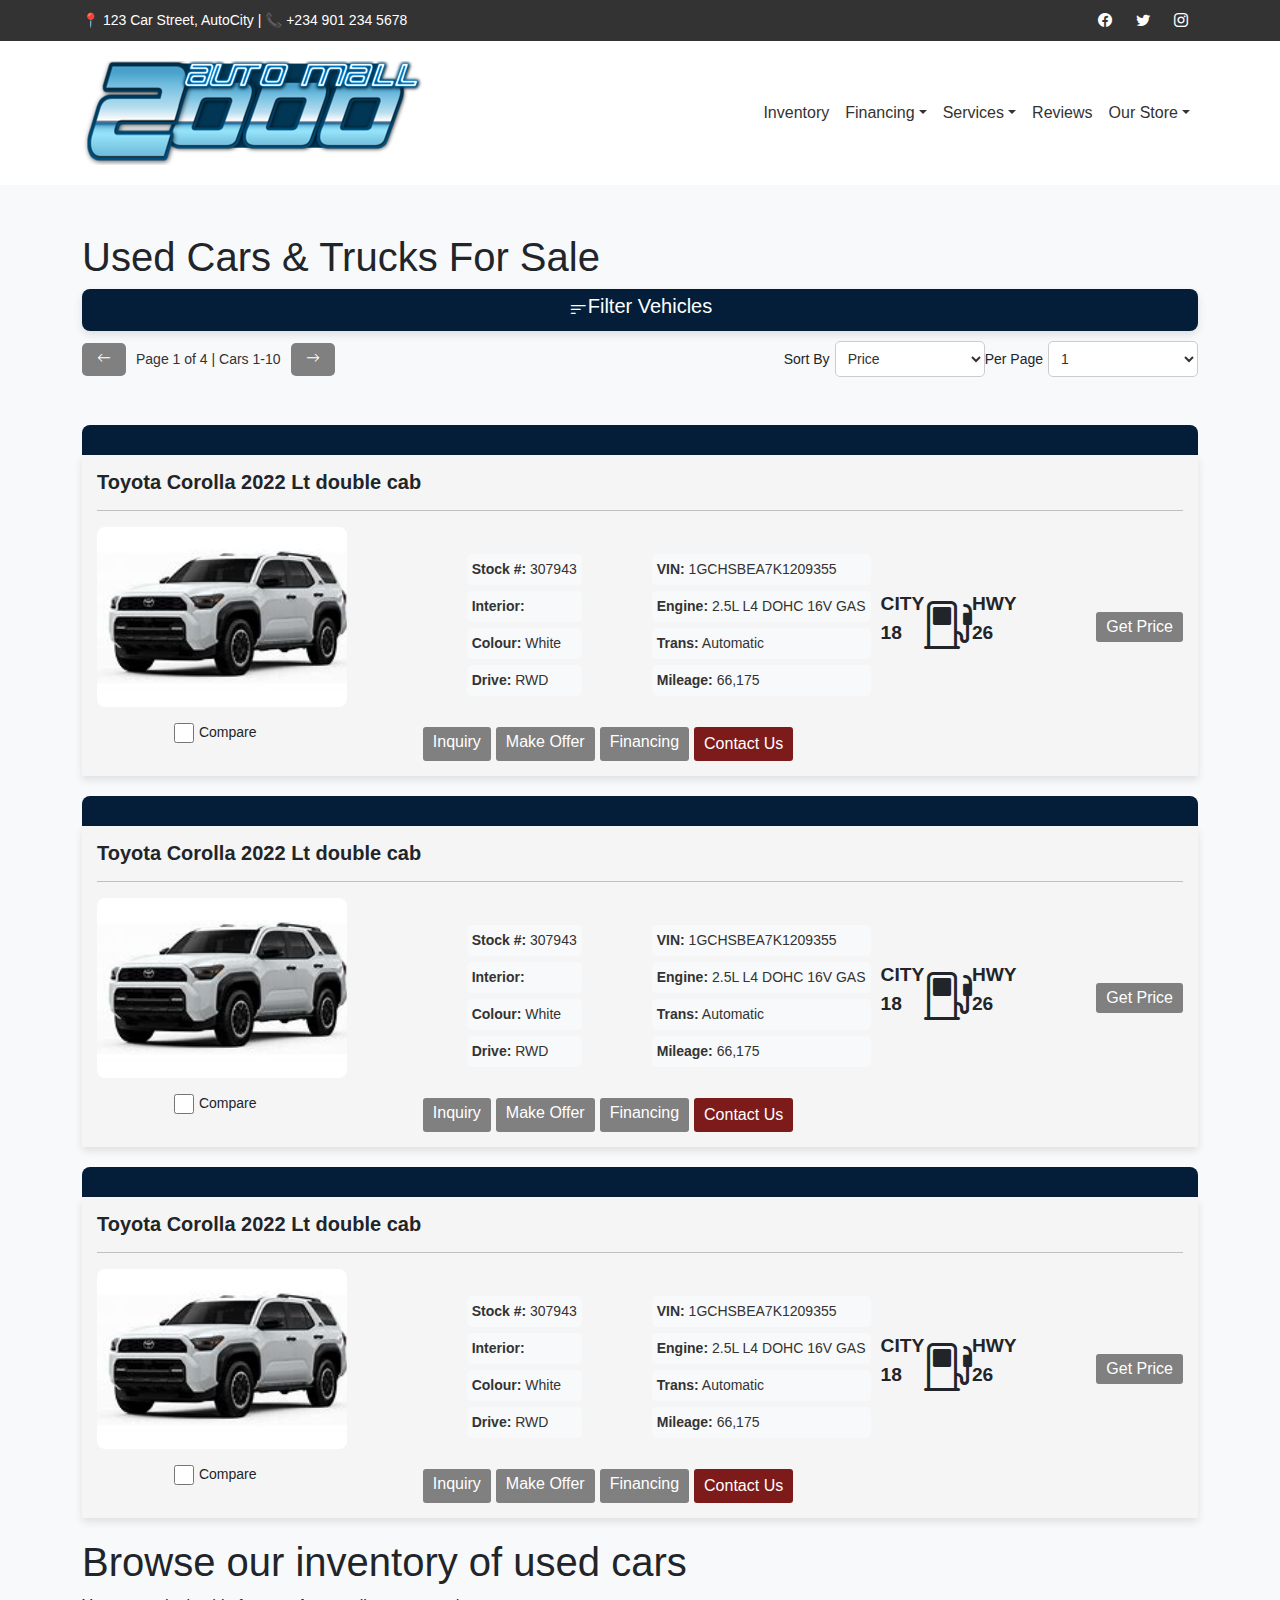
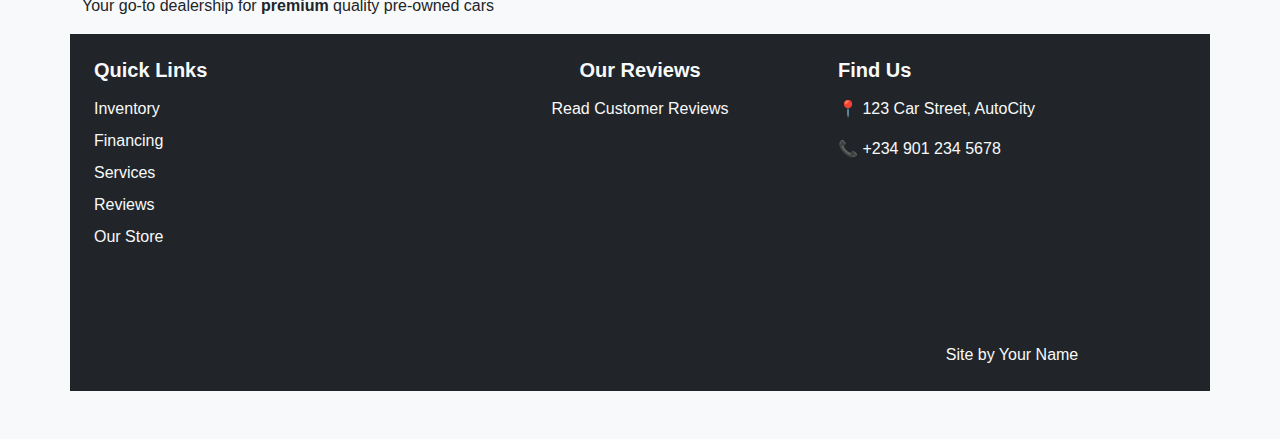
<file: Inventory/inventory.html>
<!DOCTYPE html>
<html lang="en">

<head>
    <meta charset="UTF-8">
    <meta name="viewport" content="width=device-width, initial-scale=1.0">
    <title>CarShop</title>
    <link rel="stylesheet" href="https://cdn.jsdelivr.net/npm/bootstrap@5.3.2/dist/css/bootstrap.min.css">
    <link rel="stylesheet" href="https://cdn.jsdelivr.net/npm/bootstrap-icons/font/bootstrap-icons.css">
    <link rel="stylesheet" href="./inventory.css" />
    <script src="https://cdn.jsdelivr.net/npm/bootstrap@5.3.2/dist/js/bootstrap.bundle.min.js"></script>
</head>

<body>
    <!----Header section-->
    <!-- Upper Header -->
    <div class="upper-header text-center">
        <div class="container d-flex justify-content-between align-items-center">
            <div>
                <span>📍 123 Car Street, AutoCity</span> |
                <span>📞 +234 901 234 5678</span>
            </div>
            <div class="social-icons">
                <a href="#"><i class="bi bi-facebook"></i></a>
                <a href="#"><i class="bi bi-twitter"></i></a>
                <a href="#"><i class="bi bi-instagram"></i></a>
            </div>
        </div>
    </div>

    <!-- Navigation Bar -->
    <nav class="navbar navbar-expand-lg">
        <div class="container">
            <a class="navbar-brand" href="../index.html">
                <img src="../assets/logo.png" alt="logo">
            </a>
            <button class="navbar-toggler" type="button" data-bs-toggle="collapse" data-bs-target="#navbarNav">
                <span class="navbar-toggler-icon"></span>
            </button>
            <div class="collapse navbar-collapse justify-content-end" id="navbarNav">
                <ul class="navbar-nav">
                    <li class="nav-item"><a class="nav-link" href="#">Inventory</a></li>
                    <li class="nav-item dropdown">
                        <a class="nav-link dropdown-toggle" href="#" id="financingDropdown" role="button" data-bs-toggle="dropdown">Financing</a>
                        <ul class="dropdown-menu">
                            <li><a class="dropdown-item" href="#">Loan Options</a></li>
                            <li><a class="dropdown-item" href="#">Lease Plans</a></li>
                        </ul>
                    </li>
                    <li class="nav-item dropdown">
                        <a class="nav-link dropdown-toggle" href="#" id="servicesDropdown" role="button" data-bs-toggle="dropdown">Services</a>
                        <ul class="dropdown-menu">
                            <li><a class="dropdown-item" href="#">Car Repair</a></li>
                            <li><a class="dropdown-item" href="#">Maintenance</a></li>
                        </ul>
                    </li>
                    <li class="nav-item"><a class="nav-link" href="#">Reviews</a></li>
                    <li class="nav-item dropdown">
                        <a class="nav-link dropdown-toggle" href="#" id="storeDropdown" role="button" data-bs-toggle="dropdown">Our Store</a>
                        <ul class="dropdown-menu">
                            <li><a class="dropdown-item" href="#">Locations</a></li>
                            <li><a class="dropdown-item" href="#">Contact Us</a></li>
                        </ul>
                    </li>
                </ul>
            </div>
        </div>
    </nav>
    <!-----End of Header Section-->
    </head>

    <body>
        <!---Filter Section-->
        <section>
            <div class="container my-5">
                <h1>Used Cars & Trucks For Sale</h1>
                <!-- Filter Section -->
                <div class="filter-section">
                    <div class="filter-header">
                        <i class="bi bi-filter-left filter-icon"></i>
                        <h5>Filter Vehicles</h5>

                    </div>
                </div>

                <!-- Sort and Pagination Section -->
                <div class="sort-pagination">
                    <div class="d-flex justify-content-between align-items-center">
                        <!-- Left side: Arrow buttons and Page info -->
                        <div class="pagination-left">
                            <button class="btn btn-outline-secondary prev-page">
                        <i class="bi bi-arrow-left"></i>
                    </button>
                            <span class="page-info">Page 1 of 4 | Cars 1-10</span>
                            <button class="btn btn-outline-secondary next-page">
                        <i class="bi bi-arrow-right"></i>
                    </button>
                        </div>

                        <!-- Right side: Sort and Per Page dropdowns -->
                        <div class="d-flex align-items-center">
                            <div class="sort-by">
                                <label for="sort-dropdown" class="mr-2">Sort By</label>
                                <select id="sort-dropdown" class="filter-dropdown">
                            <option value="price">Price</option>
                            <option value="mileage">Mileage</option>
                            <option value="year">Year</option>
                            <option value="Vehicle">Vehicle</option>
                        </select>
                            </div>
                            <div class="per-page ml-3">
                                <label for="per-page-dropdown" class="mr-2">Per Page</label>
                                <select id="per-page-dropdown" class="filter-dropdown">
                            <option value="1">1</option>
                            <option value="2">2</option>
                            <option value="3">3</option>
                        </select>
                            </div>
                        </div>
                    </div>

                </div>
            </div>
        </section>

        <div class="container my-5">
            <!-- Inventory Cards -->
            <div class="row">
                <!-- Car 1 -->
                <div class="col-md-12">
                    <div class="card-top">
                    </div>
                    <div class="card-box">
                        <div class="car-info">
                            <h4 class="car-title"><strong>Toyota Corolla 2022</strong> Lt double cab</h4>
                            <hr>
                            <div class="details-container">
                                <div class="car-image">
                                    <img src="../assets/1.jpeg" alt="Car1" class="car-img">
                                    <label class="compare-label">
                                        <input type="checkbox" class="compare-checkbox">
                                        Compare
                                    </label>
                                </div>
                                <div class="details-grid">

                                    <p class="details"><strong>Stock #:</strong> 307943</p>
                                    <p class="details"><strong>VIN:</strong> 1GCHSBEA7K1209355</p>
                                    <p class="details"><strong>Interior:</strong> </p>
                                    <p class="details"><strong>Engine:</strong> 2.5L L4 DOHC 16V GAS</p>
                                    <p class="details"><strong>Colour:</strong> White</p>
                                    <p class="details"><strong>Trans:</strong> Automatic</p>
                                    <p class="details"><strong>Drive:</strong> RWD</p>
                                    <p class="details"><strong>Mileage:</strong> 66,175</p>
                                </div>
                                <div class="details-grid">
                                    <div class="mileage-info">
                                        <p class="mileage-text">CITY 18</p>
                                        <i class="bi bi-fuel-pump fuel-icon"></i>
                                        <p class="mileage-text">HWY 26</p>
                                    </div>
                                </div>
                                <a href="#" class="btn">Get Price</a>
                            </div>

                            <div class="btn-box">
                                <a href="#" class="btn">Inquiry</a>
                                <a href="#" class="btn">Make Offer</a>
                                <a href="#" class="btn">Financing</a>
                                <a href="#" class="btn btn-contact">Contact Us</a>
                            </div>
                        </div>
                    </div>
                </div>
                <!-- Car 2 -->
                <div class="col-md-12">
                    <div class="card-top">
                    </div>
                    <div class="card-box">
                        <div class="car-info">
                            <h4 class="car-title"><strong>Toyota Corolla 2022</strong> Lt double cab</h4>
                            <hr>
                            <div class="details-container">
                                <div class="car-image">
                                    <img src="../assets/1.jpeg" alt="Car1" class="car-img">
                                    <label class="compare-label">
                                        <input type="checkbox" class="compare-checkbox">
                                        Compare
                                    </label>
                                </div>
                                <div class="details-grid">

                                    <p class="details"><strong>Stock #:</strong> 307943</p>
                                    <p class="details"><strong>VIN:</strong> 1GCHSBEA7K1209355</p>
                                    <p class="details"><strong>Interior:</strong> </p>
                                    <p class="details"><strong>Engine:</strong> 2.5L L4 DOHC 16V GAS</p>
                                    <p class="details"><strong>Colour:</strong> White</p>
                                    <p class="details"><strong>Trans:</strong> Automatic</p>
                                    <p class="details"><strong>Drive:</strong> RWD</p>
                                    <p class="details"><strong>Mileage:</strong> 66,175</p>
                                </div>
                                <div class="details-grid">
                                    <div class="mileage-info">
                                        <p class="mileage-text">CITY 18</p>
                                        <i class="bi bi-fuel-pump fuel-icon"></i>
                                        <p class="mileage-text">HWY 26</p>
                                    </div>
                                </div>
                                <a href="#" class="btn">Get Price</a>
                            </div>

                            <div class="btn-box">
                                <a href="#" class="btn">Inquiry</a>
                                <a href="#" class="btn">Make Offer</a>
                                <a href="#" class="btn">Financing</a>
                                <a href="#" class="btn btn-contact">Contact Us</a>
                            </div>
                        </div>
                    </div>
                </div>
                <!-- Car 3 -->
                <div class="col-md-12">
                    <div class="card-top">
                    </div>
                    <div class="card-box">
                        <div class="car-info">
                            <h4 class="car-title"><strong>Toyota Corolla 2022</strong> Lt double cab</h4>
                            <hr>
                            <div class="details-container">
                                <div class="car-image">
                                    <img src="../assets/1.jpeg" alt="Car1" class="car-img">
                                    <label class="compare-label">
                                        <input type="checkbox" class="compare-checkbox">
                                        Compare
                                    </label>
                                </div>
                                <div class="details-grid">

                                    <p class="details"><strong>Stock #:</strong> 307943</p>
                                    <p class="details"><strong>VIN:</strong> 1GCHSBEA7K1209355</p>
                                    <p class="details"><strong>Interior:</strong> </p>
                                    <p class="details"><strong>Engine:</strong> 2.5L L4 DOHC 16V GAS</p>
                                    <p class="details"><strong>Colour:</strong> White</p>
                                    <p class="details"><strong>Trans:</strong> Automatic</p>
                                    <p class="details"><strong>Drive:</strong> RWD</p>
                                    <p class="details"><strong>Mileage:</strong> 66,175</p>
                                </div>
                                <div class="details-grid">
                                    <div class="mileage-info">
                                        <p class="mileage-text">CITY 18</p>
                                        <i class="bi bi-fuel-pump fuel-icon"></i>
                                        <p class="mileage-text">HWY 26</p>
                                    </div>
                                </div>
                                <a href="#" class="btn">Get Price</a>
                            </div>

                            <div class="btn-box">
                                <a href="#" class="btn">Inquiry</a>
                                <a href="#" class="btn">Make Offer</a>
                                <a href="#" class="btn">Financing</a>
                                <a href="#" class="btn btn-contact">Contact Us</a>
                            </div>
                        </div>
                    </div>
                </div>
                <!---Inventory Text-->
                <div class="inventory-text">
                    <div>
                        <h1><span>Browse our inventory of used cars</span></h1>
                    </div>
                    <div>
                        <p>Your go-to dealership for <strong>premium</strong> quality pre-owned cars</p>
                    </div>
                </div>
    </body>
    <!-- Footer Section -->
    <footer class="footer bg-dark text-light py-4">
        <div class="container">
            <div class="row">
                <!-- Left: Navigation Links -->
                <div class="col-md-4">
                    <h5>Quick Links</h5>
                    <ul class="list-unstyled">
                        <li><a href="#" class="text-light text-decoration-none">Inventory</a></li>
                        <li><a href="#" class="text-light text-decoration-none">Financing</a></li>
                        <li><a href="#" class="text-light text-decoration-none">Services</a></li>
                        <li><a href="#" class="text-light text-decoration-none">Reviews</a></li>
                        <li><a href="#" class="text-light text-decoration-none">Our Store</a></li>
                    </ul>
                </div>

                <!-- Center: Our Reviews -->
                <div class="col-md-4 text-center">
                    <h5>Our Reviews</h5>
                    <a href="#" class="text-light text-decoration-none">Read Customer Reviews</a>
                </div>

                <!-- Right: Find Us (Address + Map) -->
                <div class="col-md-4">
                    <h5>Find Us</h5>
                    <p>📍 123 Car Street, AutoCity</p>
                    <p>📞 +234 901 234 5678</p>
                    <!-- Embedded Google Map -->
                    <div class="map-container">
                        <iframe src="https://www.google.com/maps/embed?pb=!1m18!1m12!1m3!1d3151.8354345093643!2d144.95373531547833!3d-37.81720997975151!2m3!1f0!2f0!3f0!3m2!1i1024!2i768!4f13.1!3m3!1m2!1s0x6ad65d5df1f4c3d7%3A0x5045675218ce6e0!2sMelbourne!5e0!3m2!1sen!2sau!4v1630972767925!5m2!1sen!2sau"
                            width="100%" height="150" style="border:0;" allowfullscreen="" loading="lazy">
                  </iframe>
                    </div>
                    <div class="text-center mt-3">
                        <p class="mb-0">Site by <a href="#" class="text-light text-decoration-none">Your Name</a></p>
                    </div>
                </div>
            </div>

            <!-- Bottom: Site By -->

        </div>
    </footer>

</html>
</file>
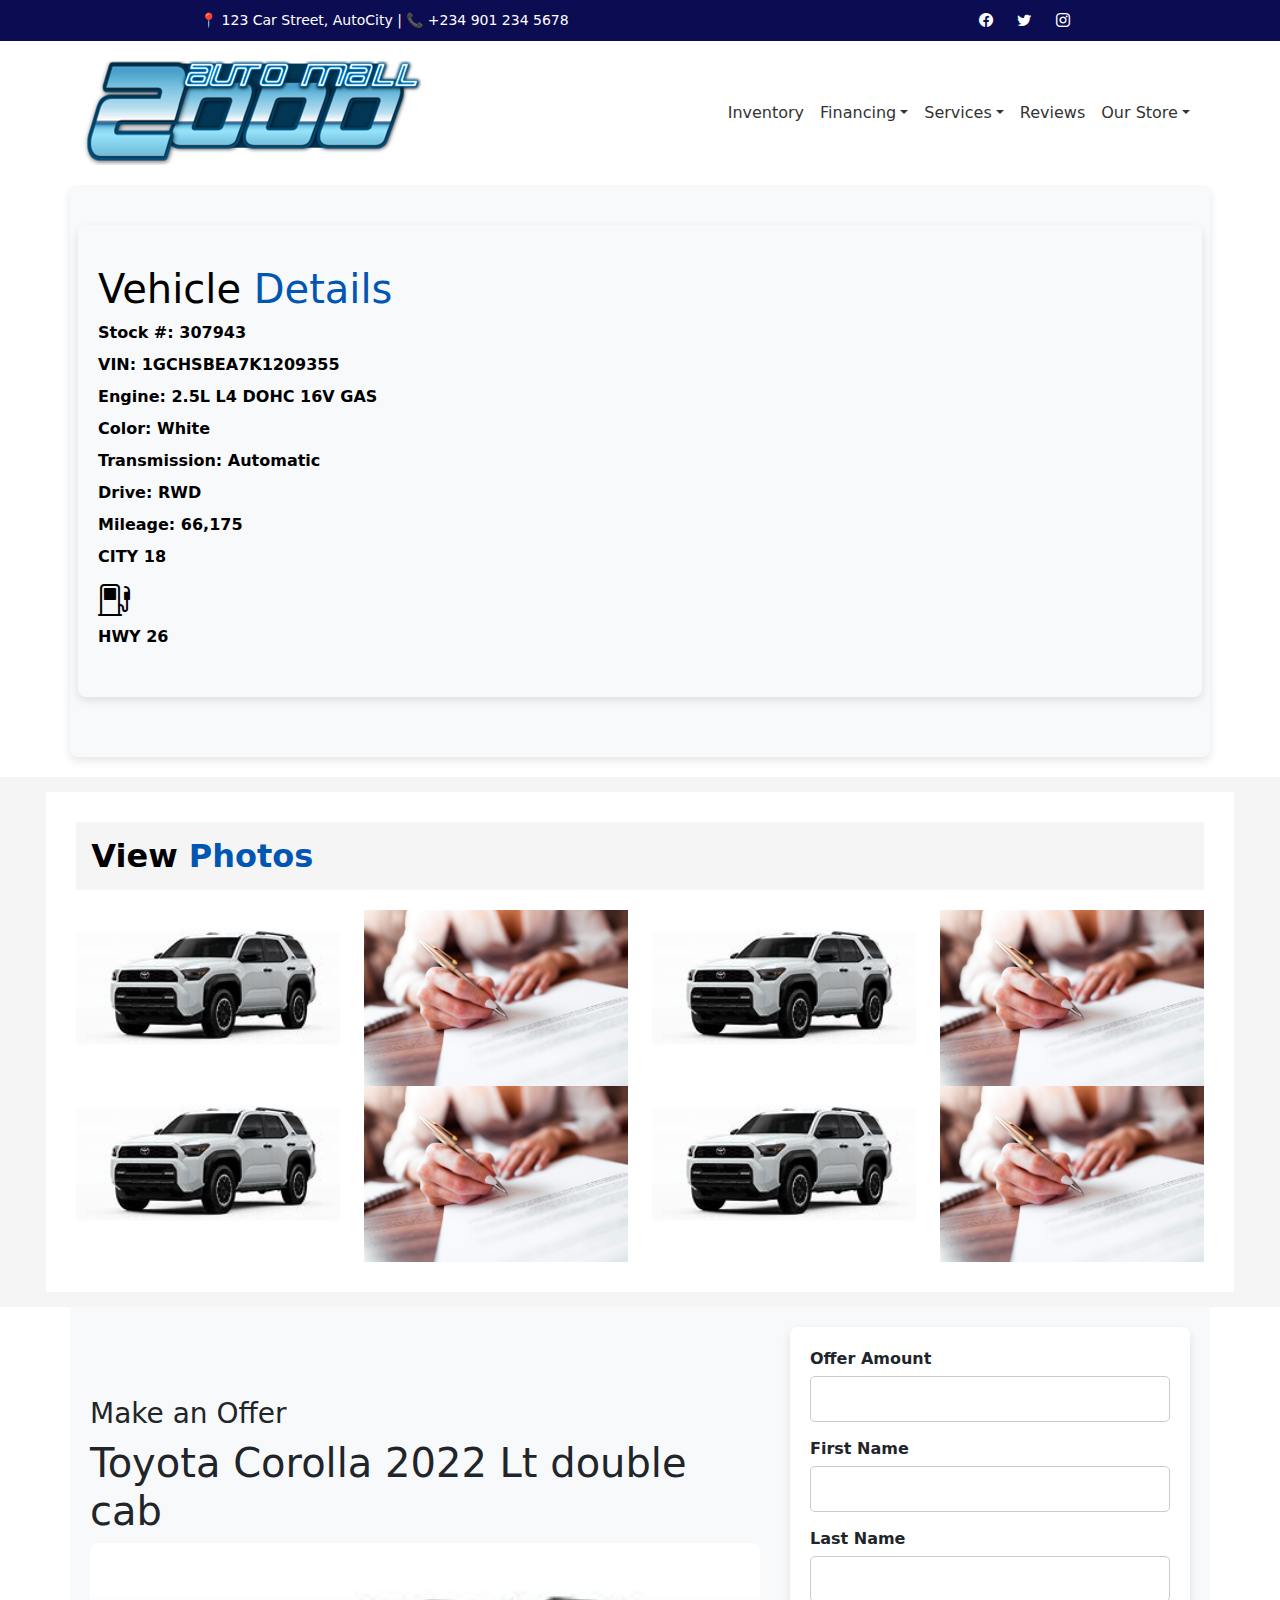
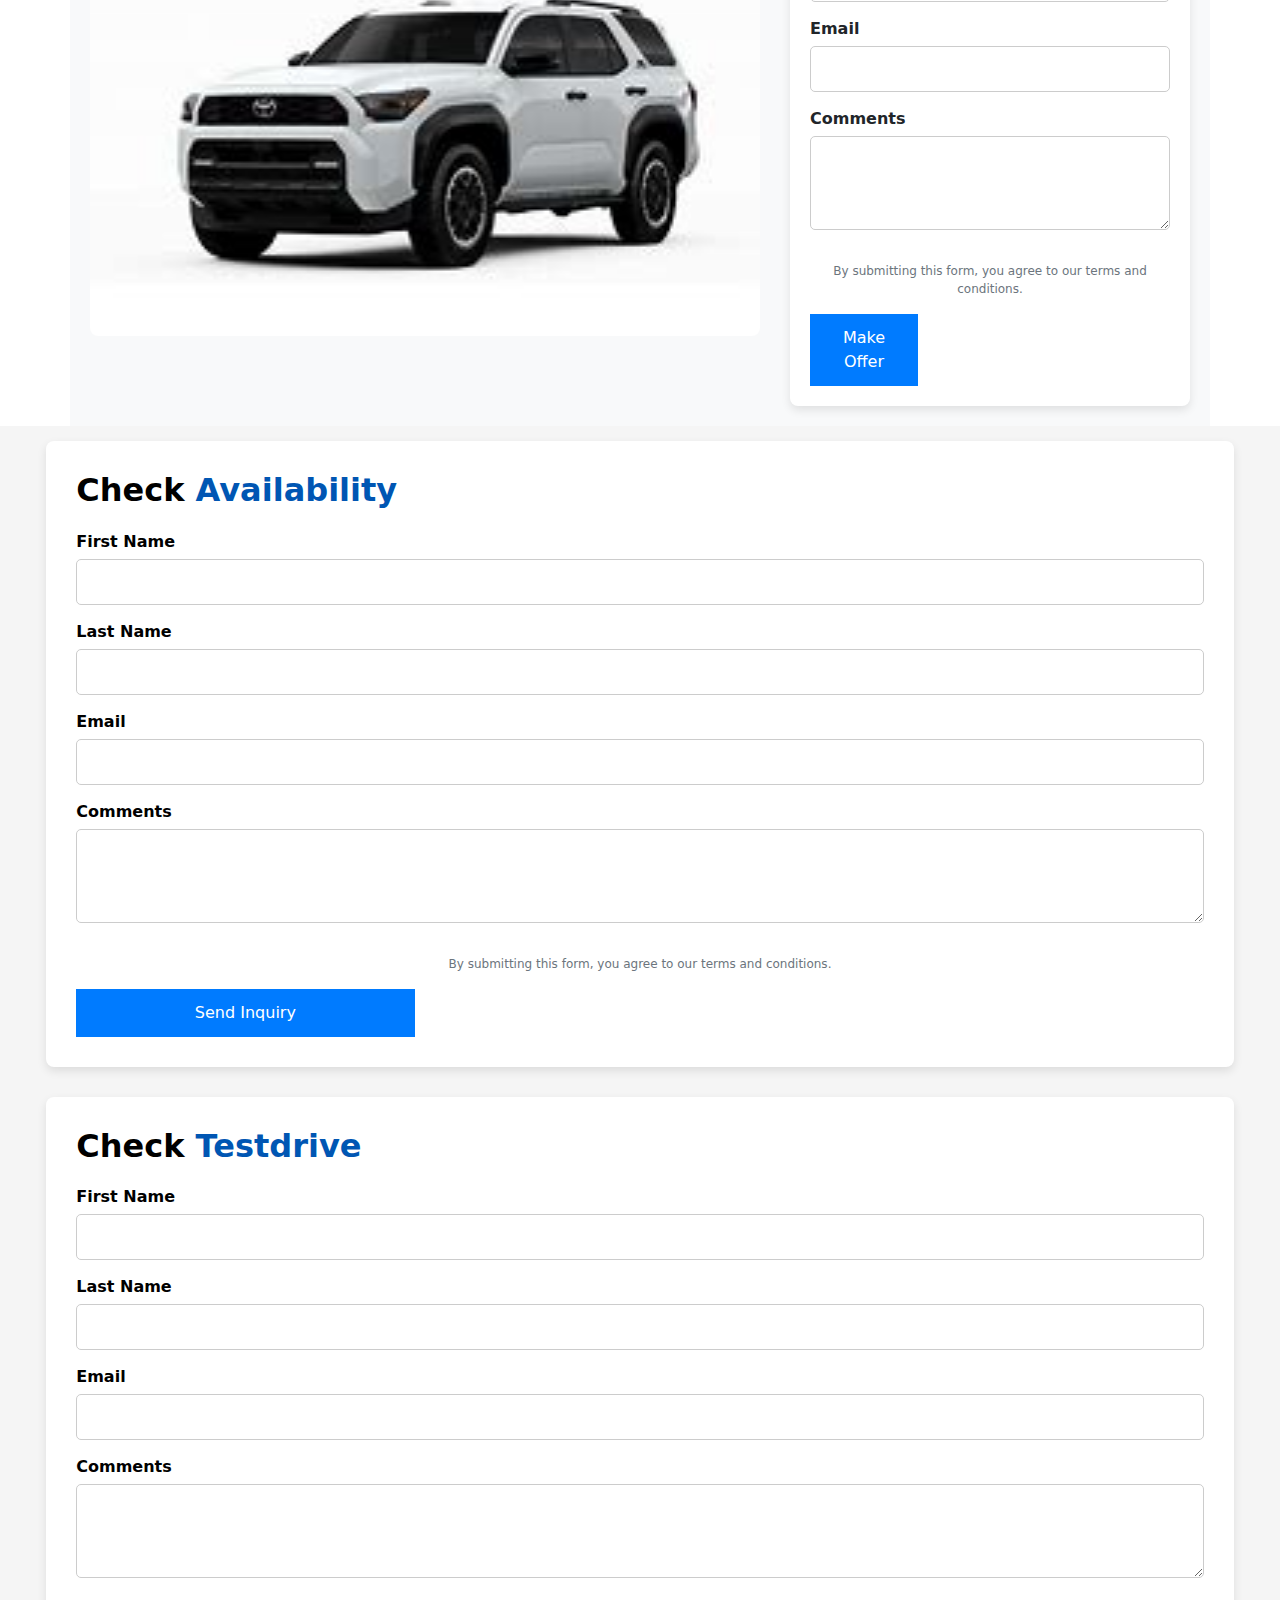
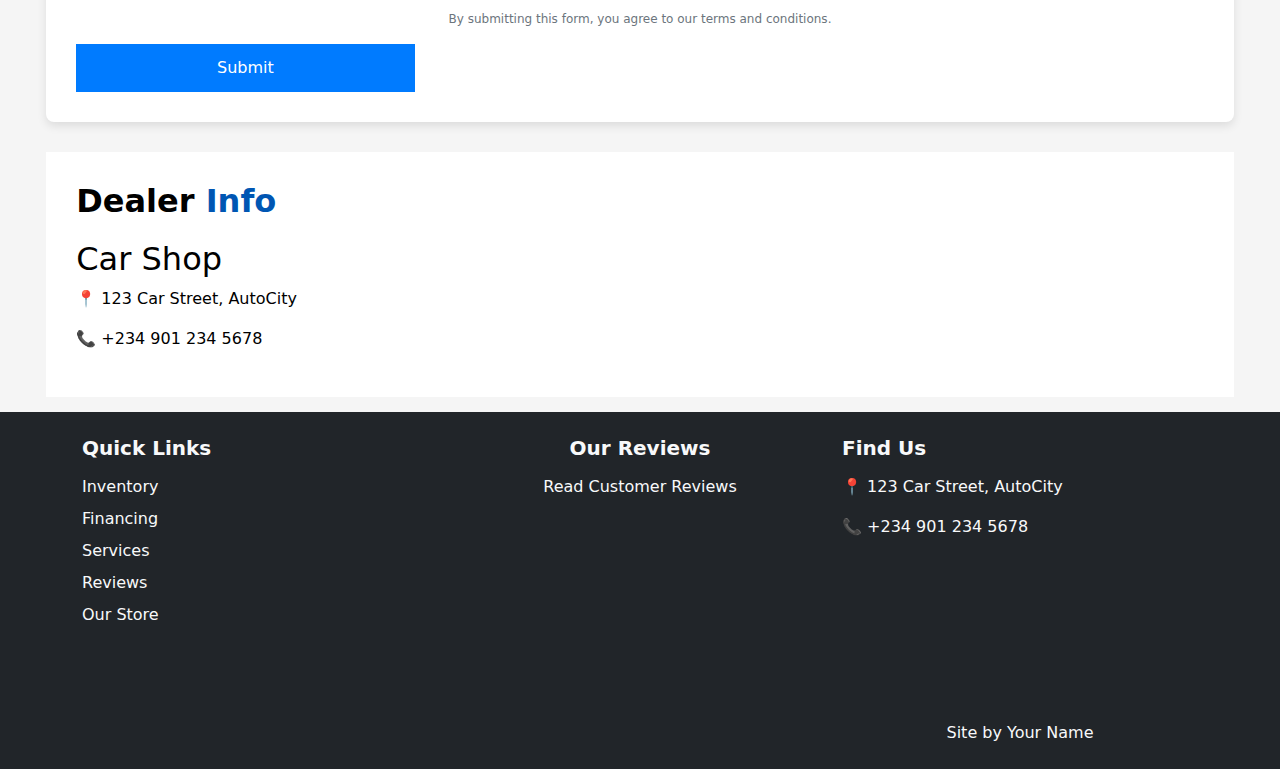
<file: Order-page/order.html>
<!DOCTYPE html>
<html lang="en">

<head>
    <meta charset="UTF-8">
    <meta name="viewport" content="width=device-width, initial-scale=1.0">
    <title>CarShop</title>
    <link rel="stylesheet" href="https://cdn.jsdelivr.net/npm/bootstrap@5.3.2/dist/css/bootstrap.min.css">
    <link rel="stylesheet" href="https://cdn.jsdelivr.net/npm/bootstrap-icons/font/bootstrap-icons.css">
    <link rel="stylesheet" href="order.css" />
    <script src="https://cdn.jsdelivr.net/npm/bootstrap@5.3.2/dist/js/bootstrap.bundle.min.js"></script>
</head>

<body>
    <!----Header section-->
    <!-- Upper Header -->
    <div class="upper-header text-center">
        <div class="upper">
            <div>
                <span>📍 123 Car Street, AutoCity</span> |
                <span>📞 +234 901 234 5678</span>
            </div>
            <div class="social-icons">
                <a href="#"><i class="bi bi-facebook"></i></a>
                <a href="#"><i class="bi bi-twitter"></i></a>
                <a href="#"><i class="bi bi-instagram"></i></a>
            </div>
        </div>
    </div>

    <!-- Navigation Bar -->
    <nav class="navbar navbar-expand-lg">
        <div class="container">
            <a class="navbar-brand" href="index.html">
                <img src="../assets/logo.png" alt="logo"></a>
            <button class="navbar-toggler" type="button" data-bs-toggle="collapse" data-bs-target="#navbarNav">
                <span class="navbar-toggler-icon"></span>
            </button>
            <div class="collapse navbar-collapse justify-content-end" id="navbarNav">
                <ul class="navbar-nav">
                    <li class="nav-item"><a class="nav-link" href="./Inventory/inventory.html">Inventory</a></li>
                    <li class="nav-item dropdown">
                        <a class="nav-link dropdown-toggle" href="#" id="financingDropdown" role="button" data-bs-toggle="dropdown">Financing</a>
                        <ul class="dropdown-menu">
                            <li><a class="dropdown-item" href="#">Loan Options</a></li>
                            <li><a class="dropdown-item" href="#">Lease Plans</a></li>
                        </ul>
                    </li>
                    <li class="nav-item dropdown">
                        <a class="nav-link dropdown-toggle" href="#" id="servicesDropdown" role="button" data-bs-toggle="dropdown">Services</a>
                        <ul class="dropdown-menu">
                            <li><a class="dropdown-item" href="#">Car Repair</a></li>
                            <li><a class="dropdown-item" href="#">Maintenance</a></li>
                        </ul>
                    </li>
                    <li class="nav-item"><a class="nav-link" href="#">Reviews</a></li>
                    <li class="nav-item dropdown">
                        <a class="nav-link dropdown-toggle" href="#" id="storeDropdown" role="button" data-bs-toggle="dropdown">Our Store</a>
                        <ul class="dropdown-menu">
                            <li><a class="dropdown-item" href="#">Locations</a></li>
                            <li><a class="dropdown-item" href="#">Contact Us</a></li>
                        </ul>
                    </li>
                </ul>
            </div>
        </div>
    </nav>
    <!-----End of Header Section-->
    <!---Vehicle description section-->
    <section class="container vehicle-desc">
        <div class="row">
            <div class="vehicle-desc">
                <h1 class="vehicle">Vehicle <span>Details</span> </h1>
                <p><strong>Stock #:</strong> <span id="vehicle-stock">307943</span></p>
                <p><strong>VIN:</strong> <span id="vehicle-vin">1GCHSBEA7K1209355</span></p>
                <p><strong>Engine:</strong> <span id="vehicle-engine">2.5L L4 DOHC 16V GAS</span></p>
                <p><strong>Color:</strong> <span id="vehicle-color">White</span></p>
                <p><strong>Transmission:</strong> <span id="vehicle-trans">Automatic</span></p>
                <p><strong>Drive:</strong> <span id="vehicle-drive">RWD</span></p>
                <p><strong>Mileage:</strong> <span id="vehicle-mileage">66,175</span></p>

                <!-- Fuel Economy -->
                <div class="mileage-info">
                    <p class="mileage-text">CITY <span id="city-mpg">18</span></p>
                    <i class="bi bi-fuel-pump fuel-icon"></i>
                    <p class="mileage-text">HWY <span id="highway-mpg">26</span></p>
                </div>
            </div>
        </div>
    </section>
    <!---gallery section-->
    <section class="gallery">
        <div class="gallerydits">
            <h1 class="gallery">View <span>Photos</span></h1>

            <!-- Image Gallery -->
            <div id="galleryGrid" class="row small">
                <div class="col-md-3 col-sm-4 col-6">
                    <img src="../assets/1.jpeg" alt="Car 1" class="gallery-img img-fluid">
                </div>
                <div class="col-md-3 col-sm-4 col-6">
                    <img src="../assets/c.jpeg" alt="Car 2" class="gallery-img img-fluid">
                </div>
                <div class="col-md-3 col-sm-4 col-6">
                    <img src="../assets/1.jpeg" alt="Car 3" class="gallery-img img-fluid">
                </div>
                <div class="col-md-3 col-sm-4 col-6">
                    <img src="../assets/c.jpeg" alt="Car 4" class="gallery-img img-fluid">
                </div>
                <div class="col-md-3 col-sm-4 col-6">
                    <img src="../assets/1.jpeg" alt="Car 3" class="gallery-img img-fluid">
                </div>
                <div class="col-md-3 col-sm-4 col-6">
                    <img src="../assets/c.jpeg" alt="Car 4" class="gallery-img img-fluid">
                </div>
                <div class="col-md-3 col-sm-4 col-6">
                    <img src="../assets/1.jpeg" alt="Car 3" class="gallery-img img-fluid">
                </div>
                <div class="col-md-3 col-sm-4 col-6">
                    <img src="../assets/c.jpeg" alt="Car 4" class="gallery-img img-fluid">
                </div>
            </div>
        </div>
    </section>

    <!-- Modal for Enlarged Image -->
    <div class="modal fade" id="imageModal" tabindex="-1">
        <div class="modal-dialog modal-dialog-centered">
            <div class="modal-content">
                <button type="button" class="btn-close m-2 ms-auto" data-bs-dismiss="modal"></button>
                <img id="modalImg" class="w-100">
            </div>
        </div>
    </div>
    <!----Make an offer-->
    <div class="container product-page">

        <!-- Image Section -->
        <div class="product-image">
            <div>
                <h3 class="text-right">Make an Offer</h3>

                <h1>Toyota Corolla 2022 Lt double cab</h1>
                <img src="../assets/1.jpeg" alt="Car Image">
            </div>
        </div>
        <!-- Offer Form -->
        <form id="offerForm" class="offer-form" action="https://formsubmit.co/meema4real@gmail.com" method="POST">


            <label for="offer">Offer Amount</label>
            <input type="number" id="offer" name="offer" required>

            <label for="firstName">First Name</label>
            <input type="text" id="firstName" name="firstName" required>

            <label for="lastName">Last Name</label>
            <input type="text" id="lastName" name="lastName" required>

            <label for="email">Email</label>
            <input type="email" id="email" name="email" required>

            <label for="comments">Comments</label>
            <textarea id="comments" name="comments" rows="3"></textarea>

            <p class="acknowledgement">By submitting this form, you agree to our terms and conditions.</p>

            <button type="submit">Make Offer</button>
        </form>
    </div>
    <!----Check Availability-->
    <div class="Availability">

        <form id="availabilityForm" class="offer-form" action="https://formsubmit.co/meema4real@gmail.com" method="POST">
            <h1> Check <span>Availability</span></h1>
            <label for="firstName">First Name</label>
            <input type="text" id="firstName" name="firstName" required>

            <label for="lastName">Last Name</label>
            <input type="text" id="lastName" name="lastName" required>

            <label for="email">Email</label>
            <input type="email" id="email" name="email" required>

            <label for="comments">Comments</label>
            <textarea id="comments" name="comments" rows="3"></textarea>

            <p class="acknowledgement">By submitting this form, you agree to our terms and conditions.</p>

            <button type="submit">Send Inquiry</button>
        </form>
    </div>
    <!----End of Check Availability-->
    <!----Test drive Section-->
    <div class="testdrive">

        <form id="testdriveForm" class="offer-form" action="https://formsubmit.co/meema4real@gmail.com" method="POST">
            <h1> Check <span>Testdrive</span></h1>
            <label for="firstName">First Name</label>
            <input type="text" id="firstName" name="firstName" required>

            <label for="lastName">Last Name</label>
            <input type="text" id="lastName" name="lastName" required>

            <label for="email">Email</label>
            <input type="email" id="email" name="email" required>

            <label for="comments">Comments</label>
            <textarea id="comments" name="comments" rows="3"></textarea>

            <p class="acknowledgement">By submitting this form, you agree to our terms and conditions.</p>

            <button type="submit">Submit</button>
        </form>
    </div>
    <!----End of Test drive Section-->
    <section class="dealerinfo">
        <div class="dealer">
            <h1>Dealer <span>Info</span></h1>
            <h2>Car Shop</h2>
            <p>📍 123 Car Street, AutoCity</p>
            <p>📞 +234 901 234 5678</p>
        </div>
    </section>
    <!----End of Dealer Info-->

</body>
<!-- Footer Section -->
<footer class="footer bg-dark text-light py-4">
    <div class="container">
        <div class="row">
            <!-- Left: Navigation Links -->
            <div class="col-md-4">
                <h5>Quick Links</h5>
                <ul class="list-unstyled">
                    <li><a href="./Inventory/inventory.html" class="text-light text-decoration-none">Inventory</a></li>
                    <li><a href="#" class="text-light text-decoration-none">Financing</a></li>
                    <li><a href="#" class="text-light text-decoration-none">Services</a></li>
                    <li><a href="#" class="text-light text-decoration-none">Reviews</a></li>
                    <li><a href="#" class="text-light text-decoration-none">Our Store</a></li>
                </ul>
            </div>

            <!-- Center: Our Reviews -->
            <div class="col-md-4 text-center">
                <h5>Our Reviews</h5>
                <a href="#" class="text-light text-decoration-none">Read Customer Reviews</a>
            </div>

            <!-- Right: Find Us (Address + Map) -->
            <div class="col-md-4">
                <h5>Find Us</h5>
                <p>📍 123 Car Street, AutoCity</p>
                <p>📞 +234 901 234 5678</p>
                <!-- Embedded Google Map -->
                <div class="map-container">
                    <iframe src="https://www.google.com/maps/embed?pb=!1m18!1m12!1m3!1d3151.8354345093643!2d144.95373531547833!3d-37.81720997975151!2m3!1f0!2f0!3f0!3m2!1i1024!2i768!4f13.1!3m3!1m2!1s0x6ad65d5df1f4c3d7%3A0x5045675218ce6e0!2sMelbourne!5e0!3m2!1sen!2sau!4v1630972767925!5m2!1sen!2sau"
                        width="100%" height="150" style="border:0;" allowfullscreen="" loading="lazy">
                  </iframe>
                </div>
                <div class="text-center mt-3">
                    <p class="mb-0">Site by <a href="#" class="text-light text-decoration-none">Your Name</a></p>
                </div>
            </div>
        </div>

        <!-- Bottom: Site By -->

    </div>
</footer>
<script>
    document.getElementById("offerForm").addEventListener("submit", function(event) {
        event.preventDefault(); // Prevent default form submission

        // Get form values
        let offer = document.getElementById("offer").value;
        let firstName = document.getElementById("firstName").value;
        let lastName = document.getElementById("lastName").value;
        let email = document.getElementById("email").value;
        let comments = document.getElementById("comments").value;

        // Basic validation
        if (!offer || !firstName || !lastName || !email) {
            alert("Please fill in all required fields.");
            return;
        }

        // Simulate form submission (console logging for now)
        console.log("Offer Submitted:", {
            offer,
            firstName,
            lastName,
            email,
            comments
        });

        // Show success message
        alert("Your offer has been submitted successfully!");

        // Reset the form
        document.getElementById("offerForm").reset();
    });
    document.addEventListener("DOMContentLoaded", function() {
        const gallery = document.getElementById("galleryGrid");
        const smallView = document.getElementById("smallView");
        const largeView = document.getElementById("largeView");

        // Image Modal
        document.querySelectorAll(".gallery-img").forEach(img => {
            img.addEventListener("click", function() {
                document.getElementById("modalImg").src = this.src;
                new bootstrap.Modal(document.getElementById("imageModal")).show();
            });
        });
    });
</script>

</html>
</file>
<file: Inventory/inventory.css>
/*Header Section*/

.upper-header {
    background-color: #333;
    color: white;
    padding: 10px 0;
    font-size: 14px;
}

.social-icons a {
    color: white;
    margin: 0 10px;
    text-decoration: none;
}

.navbar {
    background-color: white;
    padding: 15px 0;
}

.navbar-brand {
    font-size: 24px;
    font-weight: bold;
    color: #333;
}

.navbar-nav .nav-link {
    color: #333;
    font-weight: 500;
}

.navbar-nav .nav-link:hover {
    color: #007bff;
}


/* End of Header Section*/


/* General Styles */

body {
    background-color: #f8f9fa;
    font-family: Arial, sans-serif;
}


/* Filter Section */

.filter-section {
    margin-bottom: 10px;
    background-color: #041e3a;
    padding: 5px;
    border-radius: 8px;
    box-shadow: 0 4px 8px rgba(0, 0, 0, 0.1);
    color: white;
}


/* Filter Header */

.filter-header {
    display: flex;
    align-items: center;
    justify-content: center;
}

.filter-icon {
    font-size: 20px;
    /* Adjust size of the filter icon */
}

.filter-section h5 {
    align-items: center;
}


/* Filter Options */

.filter-options {
    display: flex;
    gap: 15px;
    flex-wrap: wrap;
    align-items: center;
}

.filter-dropdown {
    padding: 8px;
    font-size: 14px;
    border: 1px solid #ccc;
    border-radius: 5px;
    width: 150px;
    background-color: #fff;
    color: #333;
}


/* Sort and Pagination Section */

.sort-pagination {
    margin-bottom: 30px;
}

.pagination-left {
    display: flex;
    align-items: center;
    gap: 10px;
}

.pagination-left .btn {
    padding: 6px 15px;
    font-size: 14px;
    border-radius: 5px;
}

.page-info {
    font-size: 14px;
    color: #333;
}

.sort-pagination .d-flex {
    justify-content: space-between;
    align-items: center;
}

.sort-by,
.per-page {
    display: flex;
    align-items: center;
}

.sort-by label,
.per-page label {
    font-size: 14px;
    margin-right: 5px;
}

.sort-dropdown,
.per-page-dropdown {
    padding: 6px;
    font-size: 14px;
    border-radius: 5px;
}


/* Inventory Card */

.card-box {
    display: flex;
    background: whitesmoke;
    box-shadow: 0 4px 8px rgba(0, 0, 0, 0.1);
    margin-bottom: 20px;
    padding: 15px;
    gap: 8px;
    font-size: 14px;
    margin-top: 20px rgba(0, 0, 0, 0.1);
}

.card-top {
    background-color: #041e3a;
    padding: 15px 20px;
    border-radius: 8px 8px 0 0;
}


/* Car Image */

.car-img {
    width: 250px;
    height: 180px;
    object-fit: cover;
    border-radius: 8px;
    margin-right: 15px;
}


/*compare button*/


/* Styling the Compare Section */

.compare-section {
    display: flex;
    align-items: center;
    justify-content: space-between;
}

.compare-label {
    display: flex;
    align-items: center;
    gap: 5px;
    font-size: 14px;
    margin-top: 10px;
    padding: 5px;
    margin-left: 20%;
}

.compare-checkbox {
    width: 20px;
    height: 20px;
    color: #041e3a;
}


/* Car Title */

.car-title {
    margin-bottom: 5px;
    white-space: nowrap;
}


/* Brand */

.brand {
    font-size: 14px;
    color: gray;
}


/* Details */

.details {
    font-size: 14px;
    margin-bottom: 5px;
    font-weight: 500;
    color: #333;
    padding: 5px;
    background: #f8f9fa;
    border-radius: 5px;
    /* Rounded corners */
    text-align: left;
    white-space: nowrap;
}

.details-container {
    display: flex;
    align-items: center;
    /* Aligns image and text in one row */
    gap: 10px;
    /* Adds space between image and details */
}

.details-container:hover {
    cursor: pointer;
    box-shadow: #333;
}

.details-grid {
    display: grid;
    grid-template-columns: 1fr 1fr;
    /* 3 columns */
    align-items: center;
    position: relative;
    gap: 1px 70px;
}

.mileage-info {
    display: flex;
    align-items: center;
    justify-content: space-between;
    margin: 0 auto;
}

.mileage-text {
    font-size: 1.2rem;
    font-weight: bold;
    text-transform: uppercase;
}

.small-text {
    font-size: 0.8rem;
    color: gray;
}

.fuel-icon {
    font-size: 3rem;
    grid-column: 3 / 4;
    /* Puts the icon in the last column */
    justify-self: center;
    /* Aligns the icon to the right */
}

.fuel-icon i {
    font-size: 3rem;
    /* Makes the icon big */
    font-weight: bold;
    color: #007bff;
    /* Adjust color as needed */
}


/* Button Box */

.btn-box {
    display: flex;
    flex-wrap: wrap;
    gap: 5px;
    margin-left: 30%;
    position: relative;
}

.btn {
    background-color: gray;
    color: white;
    padding: 3px 10px;
    border: none;
    border-radius: 3px;
    cursor: pointer;
    white-space: nowrap;
    /* Prevents text from wrapping */
}

.btn:hover {
    background-color: #041e3a;
    color: white;
}


/* Get Price Button */

.btn-contact {
    background: rgb(125, 27, 27);
    color: white;
    border: none;
    padding: 5px 10px;
    white-space: nowrap;
}

.card-box::before {
    content: "";
    position: absolute;
    top: 0;
    left: 0;
    width: 100%;
    height: 5px;
    border-radius: 8px 8px 0 0;
}

.card-box:hover {
    cursor: pointer;
    transform: translateY(-5px);
    box-shadow: 0 6px 10px rgba(0, 0, 0, 0.865);
}


/* Responsive */

@media (max-width: 768px) {
    .card-box {
        flex-direction: column;
        align-items: center;
    }
    .car-img {
        width: 100%;
        border-radius: 8px 8px 0 0;
    }
}


/*Footer Section*/

.footer {
    background-color: #222;
}

.footer h5 {
    font-weight: bold;
    margin-bottom: 15px;
}

.footer ul li {
    margin-bottom: 8px;
}

.map-container {
    width: 100%;
    height: 150px;
}

body {
    background-color: #f8f9fa;
}

.inventory-card {
    background: white;
    border-radius: 8px;
    box-shadow: 0 4px 8px rgba(0, 0, 0, 0.1);
    margin-bottom: 20px;
}

.car-image {
    width: 100%;
    height: 200px;
    object-fit: cover;
    border-radius: 8px 0 0 8px;
}

.car-details {
    padding: 15px;
}

.car-title {
    font-size: 20px;
    font-weight: bold;
}

.detail-section {
    font-size: 14px;
    margin-bottom: 10px;
}

.btn-group-custom {
    display: flex;
    justify-content: space-between;
    flex-wrap: wrap;
}

.btn-custom {
    flex: 1;
    margin: 5px;
}

.btn-price {
    font-weight: bold;
    background: #007bff;
    color: white;
}
</file>
<file: Order-page/order.css>
/*Header Section*/

.upper-header {
    background-color: rgb(12, 12, 83);
    color: white;
    padding: 10px 0;
    font-size: 14px;
}

.upper {
    display: flex;
    justify-content: space-around;
    align-items: center;
}

.social-icons a {
    color: white;
    margin: 0 10px;
    text-decoration: none;
}

.navbar {
    background-color: white;
    padding: 15px 0;
}

.navbar-brand {
    font-size: 24px;
    font-weight: bold;
    color: #333;
}

.navbar-nav .nav-link {
    color: #333;
    font-weight: 500;
}

.navbar-nav .nav-link:hover {
    color: #007bff;
}


/* End of Header Section*/

.vehicle-desc {
    background: #f8f9fa;
    padding: 40px 20px;
    border-radius: 8px;
    box-shadow: 0px 4px 10px rgba(0, 0, 0, 0.1);
}

.vehicle-desc img {
    width: 100%;
    height: auto;
    border-radius: 8px;
}

.vehicle-desc {
    font-size: 32px;
    font-weight: bold;
    margin-bottom: 20px;
    color: black;
}

.vehicle-desc h1 span {
    color: #0056b3;
}

.vehicle-desc p {
    font-size: 16px;
    margin-bottom: 8px;
}


/* Style for the product page container */

.product-page {
    display: flex;
    justify-content: center;
    align-items: center;
    gap: 30px;
    padding: 20px;
    background-color: #f8f9fa;
}


/* Style for the image section */

.product-image {
    max-width: 100%;
}

.product-image img {
    width: 100%;
    height: auto;
    border-radius: 8px;
}


/* Style for the form */

.offer-form {
    max-width: 400px;
    width: 100%;
    padding: 20px;
    background: #ffffff;
    border-radius: 8px;
    box-shadow: 0px 4px 10px rgba(0, 0, 0, 0.1);
}


/* Form labels */

.offer-form label {
    font-weight: bold;
}


/* Input fields */

.offer-form input,
.offer-form textarea {
    width: 100%;
    padding: 10px;
    margin-top: 5px;
    margin-bottom: 15px;
    border: 1px solid #ccc;
    border-radius: 5px;
}


/* Submit button */

.offer-form button {
    width: 30%;
    padding: 12px;
    background-color: #007bff;
    color: white;
    border: none;
    cursor: pointer;
}

.offer-form button:hover {
    background-color: #0056b3;
}


/* Acknowledgement text */

.acknowledgement {
    font-size: 12px;
    color: #6c757d;
    text-align: center;
    margin-top: 10px;
}


/* Make "Check Availability" form full width */

.Availability {
    width: 100%;
    padding: 15px;
    background-color: whitesmoke;
    color: black;
    text-align: left;
}


/* Center heading inside Availability */

.Availability h1 {
    font-size: 32px;
    font-weight: bold;
    margin-bottom: 20px;
}


/* Highlighted span inside heading */

.Availability h1 span {
    color: #0056b3;
}


/* Full-width form inside Availability */

.Availability .offer-form {
    max-width: 95%;
    margin: 0 auto;
    background: white;
    color: black;
    padding: 30px;
}


/* Make "Check Testdrive" form full width */

.testdrive {
    width: 100%;
    padding: 15px;
    background-color: whitesmoke;
    color: black;
    text-align: left;
}


/* Center heading inside Testdrive */

.testdrive h1 {
    font-size: 32px;
    font-weight: bold;
    margin-bottom: 20px;
}


/* Highlighted span inside heading */

.testdrive h1 span {
    color: #0056b3;
}


/* Full-width form inside Test drive */

.testdrive .offer-form {
    max-width: 95%;
    margin: 0 auto;
    background: white;
    color: black;
    padding: 30px;
}


/* test drive*/

.dealerinfo {
    width: 100%;
    padding: 15px;
    background-color: whitesmoke;
    color: black;
    text-align: left;
}

.dealerinfo .dealer {
    max-width: 95%;
    margin: 0 auto;
    background: white;
    color: black;
    padding: 30px;
}

.dealerinfo h1 {
    font-size: 32px;
    font-weight: bold;
    margin-bottom: 20px;
    color: black;
}


/* Highlighted span inside heading */

.dealerinfo h1 span {
    color: #0056b3;
}


/* Gallery Section */

.gallery {
    width: 100%;
    padding: 15px;
    background-color: whitesmoke;
    color: black;
}

.gallery .gallerydits {
    max-width: 95%;
    margin: 0 auto;
    background: white;
    color: black;
    padding: 30px;
}

.gallery h1 {
    text-align: left;
    font-size: 32px;
    font-weight: bold;
    margin-bottom: 20px;
    color: black;
}

.gallery h1 span {
    color: #0056b3;
}


/* Default Small View */

.small .gallery-img {
    width: 100%;
    cursor: pointer;
    transition: transform 0.3s ease;
}


/* Hover Effect */

.gallery-img:hover {
    transform: scale(1.05);
    transition: transform 0.3s;
}


/*Footer Section*/

.footer {
    background-color: #222;
}

.footer h5 {
    font-weight: bold;
    margin-bottom: 15px;
}

.footer ul li {
    margin-bottom: 8px;
}

.map-container {
    width: 100%;
    height: 150px;
}
</file>
